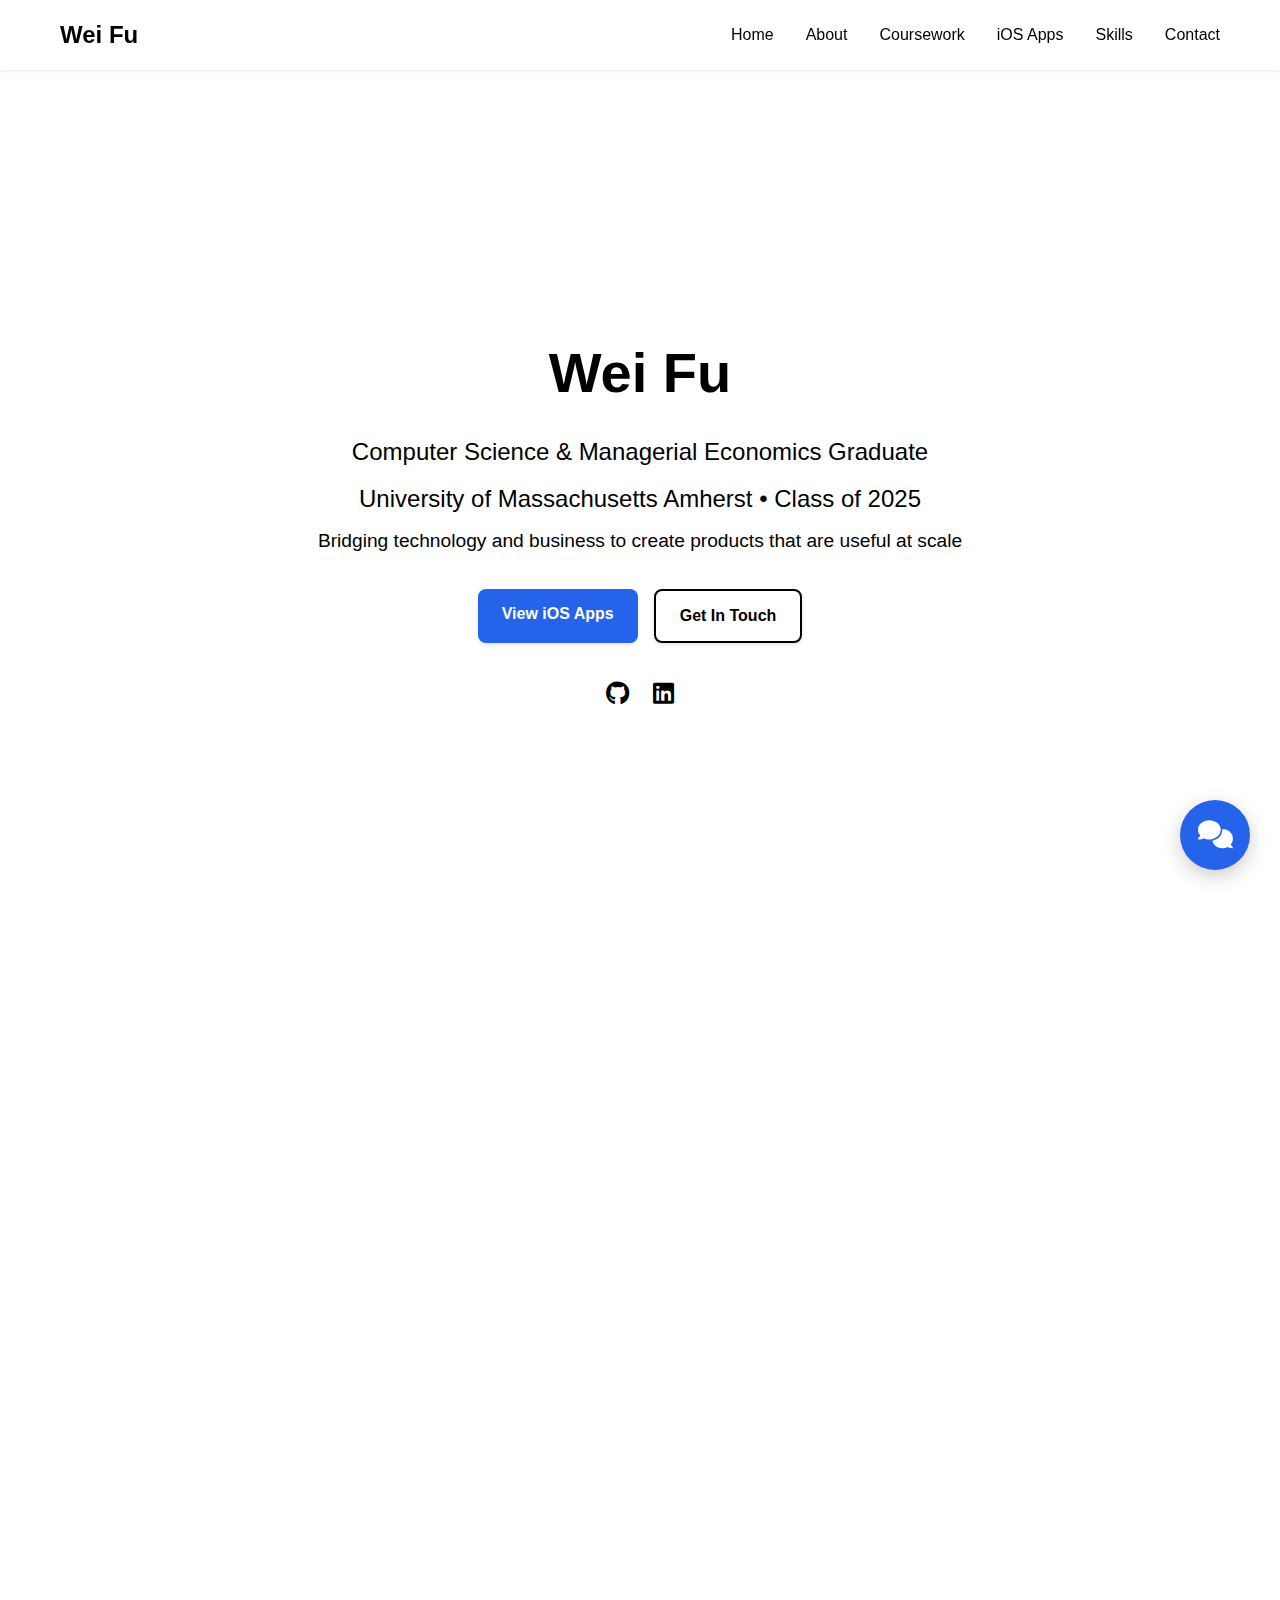
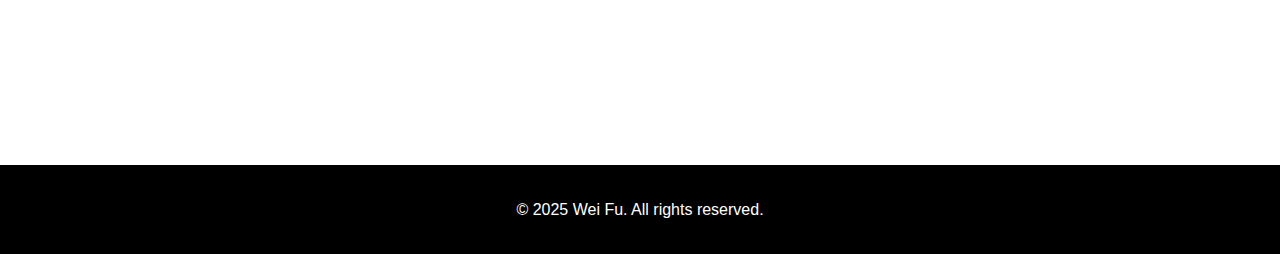
<file: index.html>
<!DOCTYPE html>
<html lang="en">
<head>
    <meta charset="UTF-8">
    <meta name="viewport" content="width=device-width, initial-scale=1.0">
    <meta name="theme-color" content="#ffffff">
    <meta name="description" content="Wei Fu — CS & Managerial Economics graduate. 19 iOS apps, ML/AI, and product-minded engineering.">
    <link rel="preconnect" href="https://api.github.com" crossorigin>
    <link rel="preconnect" href="https://cdnjs.cloudflare.com" crossorigin>
    <meta property="og:title" content="Wei Fu — Portfolio">
    <meta property="og:description" content="CS & Managerial Economics • 19 iOS apps • ML/AI">
    <meta property="og:type" content="website">
    <meta property="og:url" content="https://weiproduct.github.io/ME/">
    <meta property="og:image" content="assets/icons/ai-voice-notes.png">
    <meta name="twitter:card" content="summary_large_image">
    <meta name="twitter:title" content="Wei Fu — Portfolio">
    <meta name="twitter:description" content="CS & Managerial Economics • 19 iOS apps • ML/AI">

    <title>Wei Fu - Computer Science & Managerial Economics</title>
    <link rel="preload" href="css/style.css" as="style">
    <link rel="stylesheet" href="css/style.css">
    <link rel="stylesheet" href="https://cdnjs.cloudflare.com/ajax/libs/font-awesome/6.0.0/css/all.min.css">
    <!-- Critical inline CSS for immediate hero visibility -->
    <style>
        /* Critical CSS to ensure pure white background */
        html {
            background-color: #ffffff !important;
            background: #ffffff !important;
        }
        
        body {
            background-color: #ffffff !important;
            background: #ffffff !important;
            margin: 0;
            padding: 0;
        }
        
        .hero {
            min-height: 100vh;
            display: flex;
            align-items: center;
            background-color: #ffffff !important;
            background: #ffffff !important;
            color: #000000 !important;
            position: relative;
            isolation: isolate;
        }
        
        /* Remove any potential gray overlays */
        .hero::before,
        .hero::after {
            display: none !important;
        }
        
        .hero-content {
            position: relative;
            z-index: 1;
            text-align: center;
        }
        
        /* Ensure text is always visible */
        .hero-title,
        .hero-subtitle,
        .hero-description {
            color: #000000 !important;
            text-shadow: none !important;
        }
        
        .hero-buttons .btn {
            box-shadow: 0 2px 4px rgba(0, 0, 0, 0.1);
        }
        
        /* Ensure btn-secondary is visible */
        .hero-buttons .btn-secondary {
            background: #ffffff !important;
            color: #000000 !important;
            border: 2px solid #000000 !important;
            opacity: 1 !important;
            visibility: visible !important;
        }
        
        .social-links a {
            color: #000000 !important;
        }
        
        /* Ensure all sections have white background */
        section {
            background-color: #ffffff !important;
            background: #ffffff !important;
        }
    </style>
    <noscript>
        <style>
            .hero-title,
            .hero-subtitle,
            .hero-description,
            .hero-buttons,
            .social-links {
                opacity: 1 !important;
                transform: none !important;
            }
        </style>
    </noscript>
    <link rel="canonical" href="https://weiproduct.github.io/ME/">
    <link rel="manifest" href="manifest.json">
    <link rel="apple-touch-icon" href="assets/icons/ai-voice-notes@2x.png" sizes="180x180">
    <link rel="icon" href="assets/icons/ai-voice-notes.png" sizes="80x80" type="image/png">

    <script type="application/ld+json">
    {
      "@context": "https://schema.org",
      "@type": "Person",
      "name": "Wei Fu",
      "url": "https://weiproduct.github.io/ME/",
      "sameAs": [
        "https://github.com/WeiProduct",
        "https://www.linkedin.com/in/wei-fu-004724256/"
      ],
      "alumniOf": {
        "@type": "CollegeOrUniversity",
        "name": "University of Massachusetts Amherst"
      },
      "knowsAbout": ["iOS Development", "Machine Learning", "Web Development", "Finance"],
      "jobTitle": "Software Engineer"
    }
    </script>
</head>
<body>
    <a class="skip-link" href="#home">Skip to content</a>
    <nav class="navbar">
        <div class="container">
            <div class="nav-brand">
                <a href="#home">Wei Fu</a>
            </div>
            <button class="nav-toggle" id="navToggle" aria-label="Toggle navigation" aria-expanded="false" aria-controls="navMenu">
                <span></span>
                <span></span>
                <span></span>
            </button>
            <ul class="nav-menu" id="navMenu">
                <li><a href="#home" class="nav-link">Home</a></li>
                <li><a href="#about" class="nav-link">About</a></li>
                <li><a href="#coursework" class="nav-link">Coursework</a></li>
                <li><a href="#apps" class="nav-link">iOS Apps</a></li>
                <!-- <li><a href="#projects" class="nav-link">Projects</a></li> -->
                <li><a href="#skills" class="nav-link">Skills</a></li>
                <li><a href="#contact" class="nav-link">Contact</a></li>
            </ul>
        </div>
    </nav>

    <section id="home" class="hero">
        <div class="container">
            <div class="hero-content">
                <h1 class="hero-title">Wei Fu</h1>
                <p class="hero-subtitle">Computer Science & Managerial Economics Graduate</p>
                <p class="hero-subtitle">University of Massachusetts Amherst • Class of 2025</p>
                <p class="hero-description">
                    Bridging technology and business to create products that are useful at scale
                </p>
                <div class="hero-buttons">
                    <a href="#apps" class="btn btn-primary">View iOS Apps</a>
                    <a href="#contact" class="btn btn-secondary">Get In Touch</a>
                </div>
                <div class="social-links">
                    <a href="https://github.com/WeiProduct" target="_blank" rel="noopener noreferrer">
                        <i class="fab fa-github"></i>
                    </a>
                    <a href="https://www.linkedin.com/in/wei-fu-004724256/" target="_blank" rel="noopener noreferrer">
                        <i class="fab fa-linkedin"></i>
                    </a>
                </div>
            </div>
        </div>
    </section>

    <section id="about" class="about">
        <div class="container">
            <h2 class="section-title">About Me</h2>
            <div class="about-content">
                <div class="about-text">
                    <p>
                        My name, Wei Fu, combines the Chinese characters for 'to strive' (Wei) and 'blessing' (Fu), 
                        representing the beautiful meaning of creating happiness and good fortune for oneself and others.
                    </p>
                    <p>
                        I'm a recent graduate from UMass Amherst with dual Bachelor of Science degrees in Computer Science 
                        and Managerial Economics, earning <strong>Dean's List honors for 5 semesters</strong> and receiving a <strong>4-year Merit-Based Scholarship</strong>. 
                        This unique combination of technical expertise and strategic business acumen allows me to develop innovative 
                        technological solutions while understanding their business impact.
                    </p>
                    <p>
                        My academic journey demonstrates resilience and determination—I successfully mastered challenging courses 
                        like Operating Systems and Machine Learning, earning top grades upon completion. As a multiple-time 
                        <strong>Dean's List honoree</strong>, I've proven my ability to excel in both technical and business domains.
                    </p>
                    <p>
                        My passion lies in creating user-centric applications that solve real-world problems. 
                        With experience developing multiple iOS applications and various software projects, 
                        I bring both technical proficiency and business insight to every project.
                    </p>
                </div>
                <div class="education">
                    <h3>Education</h3>
                    <div class="education-item">
                        <h4>Bachelor of Science in Computer Science</h4>
                        <p>University of Massachusetts Amherst • Dean's List Honor (5 Semesters) • 4-Year Merit-Based Scholarship</p>
                        <p>Focus on software development, algorithms, machine learning, and mobile application development</p>
                    </div>
                    <div class="education-item">
                        <h4>Bachelor of Science in Managerial Economics</h4>
                        <p>University of Massachusetts Amherst • Dean's List Multiple Terms • 4-Year Merit-Based Scholarship</p>
                        <p>Emphasis on business strategy, financial analysis, and economic decision-making</p>
                    </div>
                </div>
            </div>
        </div>
    </section>

    <section id="coursework" class="coursework">
        <div class="container">
            <h2 class="section-title">Relevant Coursework</h2>
            <div class="coursework-intro">
                <p>My comprehensive education spans multiple disciplines, preparing me for diverse career paths in technology and business.</p>
            </div>
            <div class="coursework-grid">
                <div class="coursework-category">
                    <h3><i class="fas fa-robot"></i> Machine Learning & AI</h3>
                    <ul class="course-list">
                        <li><strong>Machine Learning</strong> - Advanced ML algorithms and applications</li>
                        <li><strong>Artificial Intelligence</strong> - AI fundamentals and problem-solving</li>
                        <li><strong>Reasoning Under Uncertainty</strong> - Probabilistic reasoning and decision-making</li>
                        <li><strong>Data Structures</strong> - Efficient data organization and algorithms</li>
                    </ul>
                </div>
                <div class="coursework-category">
                    <h3><i class="fas fa-code"></i> Software Development</h3>
                    <ul class="course-list">
                        <li><strong>Operating Systems</strong> - System-level programming and OS design</li>
                        <li><strong>Software Engineering</strong> - Large-scale software development practices</li>
                        <li><strong>Computer Networks</strong> - Network protocols and architecture</li>
                        <li><strong>Software Entrepreneurship</strong> - Building software startups</li>
                        <li><strong>Programming Methodology</strong> - Advanced programming techniques</li>
                    </ul>
                </div>
                <div class="coursework-category">
                    <h3><i class="fas fa-chart-line"></i> FinTech & Business</h3>
                    <ul class="course-list">
                        <li><strong>Money and Banking</strong> - Financial systems and monetary policy</li>
                        <li><strong>Fundamentals of Finance</strong> - Corporate finance and investments</li>
                        <li><strong>Financial Accounting</strong> - Financial reporting and analysis</li>
                        <li><strong>Managerial Economics</strong> - Economic decision-making in business</li>
                        <li><strong>Decision Analysis</strong> - Data-driven business decisions</li>
                    </ul>
                </div>
                <div class="coursework-category">
                    <h3><i class="fas fa-database"></i> Data & Analytics</h3>
                    <ul class="course-list">
                        <li><strong>Data Management</strong> - Database design and management</li>
                        <li><strong>Statistics I</strong> - Statistical methods and analysis</li>
                        <li><strong>Intro to Statistics</strong> - Statistical foundations</li>
                        <li><strong>Business & Econ Statistics</strong> - Applied statistical analysis</li>
                        <li><strong>Multivariate Calculus</strong> - Advanced mathematical foundations</li>
                    </ul>
                </div>
            </div>
        </div>
    </section>

    <section id="apps" class="apps">
        <div class="container">
            <h2 class="section-title">iOS Applications</h2>
            <div class="apps-grid">
                <div class="app-card">
                    <img src="assets/icons/piggyfinance.png" alt="Piggy Accounting" class="app-icon" loading="lazy" decoding="async" width="80" height="80">
                    <h3>Piggy Accounting</h3>
                    <div class="app-links">
                        <a href="https://apps.apple.com/us/app/%E8%AE%B0%E8%B4%A62/id6748370595" target="_blank" class="btn-app-store">
                            <i class="fab fa-app-store"></i> App Store
                        </a>
                        <a href="https://weiproduct.github.io/piggy-finance/" target="_blank" class="btn-website">
                            <i class="fas fa-globe"></i> Website
                        </a>
                    </div>
                </div>
                <div class="app-card">
                    <img src="assets/icons/ai-calendar.png" alt="AI Calendar" class="app-icon" loading="lazy" decoding="async" width="80" height="80">
                    <h3>AI Calendar</h3>
                    <div class="app-links">
                        <a href="https://apps.apple.com/us/app/ai%E6%97%A5%E5%8E%86/id6748324487" target="_blank" class="btn-app-store">
                            <i class="fab fa-app-store"></i> App Store
                        </a>
                        <a href="https://weiproduct.github.io/AICalendar/" target="_blank" class="btn-website">
                            <i class="fas fa-globe"></i> Website
                        </a>
                    </div>
                </div>
                <div class="app-card">
                    <img src="assets/icons/weirabits.png" alt="Habits" class="app-icon" loading="lazy" decoding="async" width="80" height="80">
                    <h3>Habits</h3>
                    <div class="app-links">
                        <a href="https://apps.apple.com/us/app/weirabits/id6748370992" target="_blank" class="btn-app-store">
                            <i class="fab fa-app-store"></i> App Store
                        </a>
                        <a href="https://weiproduct.github.io/WeiRabits/docs/index.html" target="_blank" class="btn-website">
                            <i class="fas fa-globe"></i> Website
                        </a>
                    </div>
                </div>
                <div class="app-card">
                    <img src="assets/icons/weatherspro.png" alt="AI Weather" class="app-icon" loading="lazy" decoding="async" width="80" height="80">
                    <h3>AI Weather</h3>
                    <div class="app-links">
                        <a href="https://apps.apple.com/us/app/weatherspro/id6748373741" target="_blank" class="btn-app-store">
                            <i class="fab fa-app-store"></i> App Store
                        </a>
                        <a href="https://weiproduct.github.io/Weather/" target="_blank" class="btn-website">
                            <i class="fas fa-globe"></i> Website
                        </a>
                    </div>
                </div>
                <div class="app-card">
                    <img src="assets/icons/ai-tomato-clock.png" alt="AI Pomodoro Timer" class="app-icon" loading="lazy" decoding="async" width="80" height="80">
                    <h3>AI Pomodoro Timer</h3>
                    <div class="app-links">
                        <a href="https://apps.apple.com/us/app/ai%E7%95%AA%E8%8C%84%E9%97%B9%E9%92%9F/id6748548518" target="_blank" class="btn-app-store">
                            <i class="fab fa-app-store"></i> App Store
                        </a>
                        <a href="https://weiproduct.github.io/AITomatoClock/" target="_blank" class="btn-website">
                            <i class="fas fa-globe"></i> Website
                        </a>
                    </div>
                </div>
                <div class="app-card">
                    <img src="assets/icons/ai-vocabulary.png" alt="AI Vocabulary" class="app-icon" loading="lazy" decoding="async" width="80" height="80">
                    <h3>AI Vocabulary</h3>
                    <div class="app-links">
                        <a href="https://apps.apple.com/us/app/ai%E8%83%8C%E5%8D%95%E8%AF%8D/id6748568205" target="_blank" class="btn-app-store">
                            <i class="fab fa-app-store"></i> App Store
                        </a>
                        <a href="https://weiproduct.github.io/aiwordslearning/" target="_blank" class="btn-website">
                            <i class="fas fa-globe"></i> Website
                        </a>
                    </div>
                </div>
                <div class="app-card">
                    <img src="assets/icons/ai-calories.png" alt="Food Calories" class="app-icon" loading="lazy" decoding="async" width="80" height="80">
                    <h3>Food Calories</h3>
                    <div class="app-links">
                        <a href="https://apps.apple.com/us/app/ai%E5%8D%A1%E8%B7%AF%E9%87%8C/id6748717022" target="_blank" class="btn-app-store">
                            <i class="fab fa-app-store"></i> App Store
                        </a>
                        <a href="https://weiproduct.github.io/AICaloriesSupport-/" target="_blank" class="btn-website">
                            <i class="fas fa-globe"></i> Website
                        </a>
                    </div>
                </div>
                <div class="app-card">
                    <img src="assets/icons/ai-helper.png" alt="Dating Chat" class="app-icon" loading="lazy" decoding="async" width="80" height="80">
                    <h3>Dating Chat</h3>
                    <div class="app-links">
                        <a href="https://apps.apple.com/us/app/ai%E7%BA%A6%E4%BC%9A%E5%8A%A9%E6%89%8B/id6748549192" target="_blank" class="btn-app-store">
                            <i class="fab fa-app-store"></i> App Store
                        </a>
                        <a href="https://weiproduct.github.io/aidatingchat2/" target="_blank" class="btn-website">
                            <i class="fas fa-globe"></i> Website
                        </a>
                    </div>
                </div>
                <div class="app-card">
                    <img src="assets/icons/ai-platform.png" alt="Grok iOS: AI Platform" class="app-icon" loading="lazy" decoding="async" width="80" height="80">
                    <h3>Grok iOS: AI Platform</h3>
                    <div class="app-links">
                        <a href="https://apps.apple.com/us/app/ai%E5%B9%B3%E5%8F%B0/id6748650326" target="_blank" class="btn-app-store">
                            <i class="fab fa-app-store"></i> App Store
                        </a>
                        <a href="https://weiproduct.github.io/ai-platform-support/" target="_blank" class="btn-website">
                            <i class="fas fa-globe"></i> Website
                        </a>
                    </div>
                </div>
                <div class="app-card">
                    <img src="assets/icons/smart-light-master.png" alt="AI Smart Light" class="app-icon" loading="lazy" decoding="async" width="80" height="80">
                    <h3>AI Smart Light</h3>
                    <div class="app-links">
                        <a href="https://apps.apple.com/us/app/%E6%99%BA%E8%83%BD%E8%A1%A5%E5%85%89%E5%B8%88/id6749024443" target="_blank" class="btn-app-store">
                            <i class="fab fa-app-store"></i> App Store
                        </a>
                        <a href="https://weiproduct.github.io/AISmartlight/" target="_blank" class="btn-website">
                            <i class="fas fa-globe"></i> Website
                        </a>
                    </div>
                </div>
                <div class="app-card">
                    <img src="assets/icons/ai-meditation.png" alt="Meditation" class="app-icon" loading="lazy" decoding="async" width="80" height="80">
                    <h3>Meditation</h3>
                    <div class="app-links">
                        <a href="https://apps.apple.com/us/app/ai%E5%86%A5%E6%83%B3/id6749164175" target="_blank" class="btn-app-store">
                            <i class="fab fa-app-store"></i> App Store
                        </a>
                        <a href="https://weiproduct.github.io/AIMeditation/" target="_blank" class="btn-website">
                            <i class="fas fa-globe"></i> Website
                        </a>
                    </div>
                </div>
                <div class="app-card">
                    <img src="assets/icons/dailymatters.png" alt="Dailymatters" class="app-icon" loading="lazy" decoding="async" width="80" height="80">
                    <h3>Dailymatters</h3>
                    <div class="app-links">
                        <a href="https://apps.apple.com/us/app/dailymatters/id6749191628" target="_blank" class="btn-app-store">
                            <i class="fab fa-app-store"></i> App Store
                        </a>
                        <a href="https://weiproduct.github.io/dailymatters/" target="_blank" class="btn-website">
                            <i class="fas fa-globe"></i> Website
                        </a>
                    </div>
                </div>
                <div class="app-card">
                    <img src="assets/icons/aidailymatters.png" alt="AI Daily Matters" class="app-icon" loading="lazy" decoding="async" width="80" height="80">
                    <h3>AI Daily Matters</h3>
                    <div class="app-links">
                        <a href="https://apps.apple.com/us/app/aidailymatters/id6749191633" target="_blank" class="btn-app-store">
                            <i class="fab fa-app-store"></i> App Store
                        </a>
                        <a href="https://weiproduct.github.io/AIDailyMatters/" target="_blank" class="btn-website">
                            <i class="fas fa-globe"></i> Website
                        </a>
                    </div>
                </div>
                <div class="app-card">
                    <img src="assets/icons/aimbti.png" alt="AIMBTI" class="app-icon" loading="lazy" decoding="async" width="80" height="80">
                    <h3>AIMBTI</h3>
                    <div class="app-links">
                        <a href="https://apps.apple.com/us/app/aimbti/id6749165632" target="_blank" class="btn-app-store">
                            <i class="fab fa-app-store"></i> App Store
                        </a>
                        <a href="https://weiproduct.github.io/MBTI/" target="_blank" class="btn-website">
                            <i class="fas fa-globe"></i> Website
                        </a>
                    </div>
                </div>
                <div class="app-card">
                    <img src="assets/icons/aidrinkwater.png" alt="AI Drink Water" class="app-icon" loading="lazy" decoding="async" width="80" height="80">
                    <h3>AI Drink Water</h3>
                    <div class="app-links">
                        <a href="https://apps.apple.com/us/app/aidrinkwater/id6749274211" target="_blank" class="btn-app-store">
                            <i class="fab fa-app-store"></i> App Store
                        </a>
                        <a href="https://weiproduct.github.io/Drinking/" target="_blank" class="btn-website">
                            <i class="fas fa-globe"></i> Website
                        </a>
                    </div>
                </div>
                <div class="app-card">
                    <img src="assets/icons/ainote.png" alt="AI Note" class="app-icon" loading="lazy" decoding="async" width="80" height="80">
                    <h3>AI Note</h3>
                    <div class="app-links">
                        <a href="https://apps.apple.com/us/app/ai%E8%AE%B0%E4%BA%8B%E6%9C%AC/id6749283592" target="_blank" class="btn-app-store">
                            <i class="fab fa-app-store"></i> App Store
                        </a>
                        <a href="https://weiproduct.github.io/notes/" target="_blank" class="btn-website">
                            <i class="fas fa-globe"></i> Website
                        </a>
                    </div>
                </div>
                <div class="app-card">
                    <img src="assets/icons/ai-voice-notes.png" alt="AI Voice Notes" class="app-icon" loading="lazy" decoding="async" width="80" height="80">
                    <h3>AI Voice Notes</h3>
                    <div class="app-links">
                        <a href="https://apps.apple.com/us/app/ai%E5%BD%95%E9%9F%B3%E7%AC%94%E8%AE%B0/id6748947046" target="_blank" class="btn-app-store">
                            <i class="fab fa-app-store"></i> App Store
                        </a>
                        <a href="https://weiproduct.github.io/recording/" target="_blank" class="btn-website">
                            <i class="fas fa-globe"></i> Website
                        </a>
                    </div>
                </div>
            </div>
        </div>
    </section>

    <!-- GitHub Projects section - Hidden until more impressive projects are ready -->
    <!-- <section id="projects" class="projects">
        <div class="container">
            <h2 class="section-title">GitHub Projects</h2>
            <div id="github-projects" class="projects-grid">
                Projects will be loaded dynamically
            </div>
        </div>
    </section> -->

    <section id="skills" class="skills">
        <div class="container">
            <h2 class="section-title">Skills & Expertise</h2>
            <div class="skills-grid">
                <div class="skill-category">
                    <h3><i class="fas fa-code"></i> Technical Skills</h3>
                    <ul class="skill-list">
                        <li>Swift & iOS Development (13 Apple Store Published Apps)</li>
                        <li>Machine Learning & AI</li>
                        <li>JavaScript & Web Development</li>
                        <li>Python & Data Analysis</li>
                        <li>Operating Systems & Networks</li>
                        <li>Database Management & API Integration</li>
                    </ul>
                </div>
                <div class="skill-category">
                    <h3><i class="fas fa-chart-line"></i> Business Skills</h3>
                    <ul class="skill-list">
                        <li>Financial Analysis & Finance</li>
                        <li>Investment Strategy (200%+ Returns)</li>
                        <li>Managerial Economics</li>
                        <li>Data-Driven Decision Making</li>
                        <li>Business Strategy & Entrepreneurship</li>
                        <li>Money & Banking</li>
                    </ul>
                </div>
                <div class="skill-category">
                    <h3><i class="fas fa-users"></i> Soft Skills</h3>
                    <ul class="skill-list">
                        <li>Cross-functional Collaboration</li>
                        <li>Problem Solving</li>
                        <li>Communication</li>
                        <li>Critical Thinking</li>
                        <li>Innovation & Creativity</li>
                        <li>Adaptability</li>
                    </ul>
                </div>
            </div>
        </div>
    </section>

    <section id="contact" class="contact">
        <div class="container">
            <h2 class="section-title">Get In Touch</h2>
            <div class="contact-content">
                <p class="contact-intro">
                    The world is experiencing the Fourth Industrial Revolution—the AI revolution. With the advent of advanced AI and humanoid robots, our economic output can become tremendous, even unlimited, enabling everyone to access any goods or services they desire.
                </p>
                <p class="contact-intro">
                    I'm building to accelerate this future and make the world a better place—let's connect.
                </p>
                <div class="contact-methods">
                    <a href="tel:+14134727021" class="contact-method">
                        <i class="fas fa-phone"></i>
                        <span>(413) 472-7021</span>
                    </a>
                    <a href="mailto:1597498880weiproduct@gmail.com" class="contact-method">
                        <i class="fas fa-envelope"></i>
                        <span>1597498880weiproduct@gmail.com</span>
                    </a>
                    <a href="https://github.com/WeiProduct" target="_blank" class="contact-method">
                        <i class="fab fa-github"></i>
                        <span>GitHub</span>
                    </a>
                    <a href="https://www.linkedin.com/in/wei-fu-004724256/" target="_blank" class="contact-method">
                        <i class="fab fa-linkedin"></i>
                        <span>LinkedIn</span>
                    </a>
                </div>
            </div>
        </div>
    </section>

    <footer class="footer">
        <div class="container">
            <p>&copy; 2025 Wei Fu. All rights reserved.</p>
        </div>
    </footer>

    <!-- Chat Widget -->
    <div id="chatWidget" class="chat-widget">
        <div class="chat-header">
            <div class="chat-header-left">
                <div>
                    <h4>Wei Fu - AI Digital Persona</h4>
                    <div class="chat-header-subtitle">INTJ | CS & Economics | UMass Amherst | Dean's List Honor</div>
                </div>
            </div>
            <div class="chat-header-controls">
                <button class="voice-toggle" id="voiceToggle" title="Toggle voice">
                    <i class="fas fa-volume-up"></i> Voice
                </button>
                <button class="fullscreen-toggle" id="fullscreenToggle" title="Toggle fullscreen">
                    <i class="fas fa-expand"></i>
                </button>
                <button class="chat-minimize" id="chatMinimize">
                    <i class="fas fa-minus"></i>
                </button>
            </div>
        </div>
        <div class="chat-messages" id="chatMessages"></div>
        <form class="chat-input-form" id="chatForm">
            <input type="text" class="chat-input" id="chatInput" placeholder="Ask about my projects, investments, or technical expertise..." required>
            <button type="submit" class="chat-send">
                <i class="fas fa-paper-plane"></i>
            </button>
        </form>
    </div>
    
    <!-- Chat Toggle Button -->
    <button class="chat-toggle" id="chatToggle" aria-label="Open chat">
        <i class="fas fa-comments"></i>
    </button>

    <script src="js/main.js" defer></script>
    <script src="js/chat.js" defer></script>
</body>
</html>
</file>
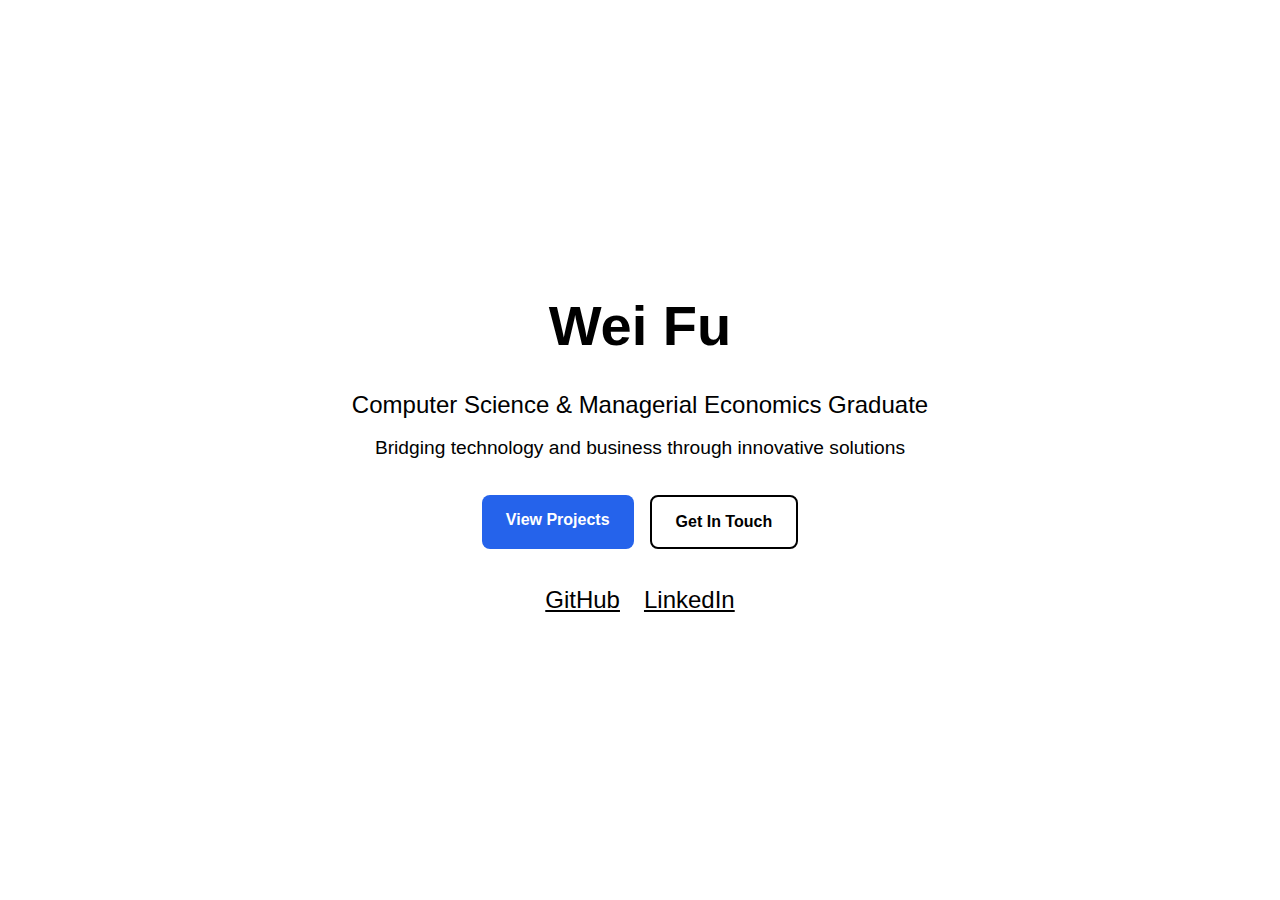
<file: test-hero.html>
<!DOCTYPE html>
<html lang="en">
<head>
    <meta charset="UTF-8">
    <meta name="viewport" content="width=device-width, initial-scale=1.0">
    <title>Hero Section Test</title>
    <link rel="stylesheet" href="css/style.css">
    <style>
        /* Override for testing */
        .navbar { display: none; }
        body { margin: 0; }
    </style>
</head>
<body>
    <section id="home" class="hero">
        <div class="container">
            <div class="hero-content">
                <h1 class="hero-title">Wei Fu</h1>
                <p class="hero-subtitle">Computer Science & Managerial Economics Graduate</p>
                <p class="hero-description">
                    Bridging technology and business through innovative solutions
                </p>
                <div class="hero-buttons">
                    <a href="#projects" class="btn btn-primary">View Projects</a>
                    <a href="#contact" class="btn btn-secondary">Get In Touch</a>
                </div>
                <div class="social-links">
                    <a href="#">GitHub</a>
                    <a href="#">LinkedIn</a>
                </div>
            </div>
        </div>
    </section>
</body>
</html>
</file>
<file: css/style.css>
:root {
    --primary-color: #2563eb;
    --secondary-color: #64748b;
    --text-color: #000000;
    --bg-color: #ffffff;
    --section-bg: #ffffff;
    --border-color: #ffffff;
    --shadow: 0 1px 3px 0 rgba(0, 0, 0, 0.1);
    --shadow-lg: 0 10px 25px -5px rgba(0, 0, 0, 0.1);
}

* {
    margin: 0;
    padding: 0;
    box-sizing: border-box;
}

html {
    background-color: #ffffff !important;
    background: #ffffff !important;
}

body {
    font-family: -apple-system, BlinkMacSystemFont, 'Segoe UI', Roboto, Oxygen, Ubuntu, Cantarell, sans-serif;
    line-height: 1.6;
    color: var(--text-color);
    background-color: #ffffff !important;
    background: #ffffff !important;
    min-height: 100vh;
}

/* Accessibility: Skip link */
.skip-link {
    position: absolute;
    left: -9999px;
    top: auto;
    width: 1px;
    height: 1px;
    overflow: hidden;
}

.skip-link:focus {
    position: fixed;
    left: 16px;
    top: 16px;
    width: auto;
    height: auto;
    padding: 8px 12px;
    background: var(--primary-color);
    color: #fff;
    border-radius: 6px;
    z-index: 2000;
}

.container {
    max-width: 1200px;
    margin: 0 auto;
    padding: 0 20px;
}

/* Navigation */
.navbar {
    background-color: #ffffff !important;
    background: #ffffff !important;
    box-shadow: var(--shadow);
    position: sticky;
    top: 0;
    z-index: 1000;
}

.navbar .container {
    display: flex;
    justify-content: space-between;
    align-items: center;
    padding: 1rem 20px;
}

.nav-brand a {
    font-size: 1.5rem;
    font-weight: 700;
    color: var(--text-color);
    text-decoration: none;
}

.nav-menu {
    display: flex;
    list-style: none;
    gap: 2rem;
}

.nav-link {
    color: var(--text-color);
    text-decoration: none;
    font-weight: 500;
    transition: color 0.3s ease;
}

.nav-link:hover {
    color: var(--primary-color);
}

.nav-toggle {
    display: none;
    flex-direction: column;
    background: none;
    border: none;
    cursor: pointer;
}

.nav-toggle span {
    width: 25px;
    height: 3px;
    background: var(--text-color);
    margin: 3px 0;
    transition: 0.3s;
}

/* Hero Section */
.hero {
    min-height: 100vh;
    display: flex;
    align-items: center;
    background-color: #ffffff !important;
    background: #ffffff !important;
    color: #000000;
}


.hero-content {
    text-align: center;
    width: 100%;
    z-index: 1;
    position: relative;
}

/* Ensure hero content is always visible */
.hero-content * {
    visibility: visible !important;
}

.hero-title {
    font-size: 3.5rem;
    margin-bottom: 1rem;
    opacity: 1;
    animation: fadeInUp 0.8s ease;
    animation-fill-mode: backwards;
    color: #000000 !important;
    text-shadow: none;
}

.hero-subtitle {
    font-size: 1.5rem;
    margin-bottom: 0.5rem;
    opacity: 1;
    animation: fadeInUp 0.8s ease 0.2s;
    animation-fill-mode: backwards;
    color: #000000 !important;
    text-shadow: none;
}

.hero-subtitle:last-of-type {
    margin-bottom: 1rem;
    font-size: 1.2rem;
    color: #666666 !important;
}

.hero-description {
    font-size: 1.2rem;
    margin-bottom: 2rem;
    opacity: 1;
    animation: fadeInUp 0.8s ease 0.4s;
    animation-fill-mode: backwards;
    color: #000000 !important;
    text-shadow: none;
}

.hero-buttons {
    display: flex;
    gap: 1rem;
    justify-content: center;
    margin-bottom: 2rem;
    opacity: 1;
    animation: fadeInUp 0.8s ease 0.6s;
    animation-fill-mode: backwards;
}

.btn {
    padding: 12px 24px;
    border-radius: 8px;
    text-decoration: none;
    font-weight: 600;
    transition: all 0.3s ease;
    display: inline-block;
}

.btn-primary {
    background: var(--primary-color);
    color: #ffffff;
}

.btn-primary:hover {
    transform: translateY(-2px);
    box-shadow: var(--shadow-lg);
}

.btn-secondary {
    background: #ffffff !important;
    color: #000000 !important;
    border: 2px solid #000000 !important;
    opacity: 1 !important;
    visibility: visible !important;
    display: inline-block !important;
}

.btn-secondary:hover {
    background: #000000 !important;
    color: #ffffff !important;
    border: 2px solid #000000 !important;
}

.social-links {
    display: flex;
    gap: 1.5rem;
    justify-content: center;
    opacity: 1;
    animation: fadeInUp 0.8s ease 0.8s;
    animation-fill-mode: backwards;
}

.social-links a {
    color: #000000;
    font-size: 1.5rem;
    transition: transform 0.3s ease;
}

.social-links a:hover {
    transform: translateY(-3px);
    opacity: 0.9;
}

/* Sections */
.section-title {
    font-size: 2.5rem;
    text-align: center;
    margin-bottom: 3rem;
    color: var(--text-color);
}

section {
    padding: 80px 0;
    background-color: #ffffff !important;
    background: #ffffff !important;
}

section:nth-child(even) {
    background-color: #ffffff !important;
    background: #ffffff !important;
}

/* About Section */
.about {
    background-color: #ffffff !important;
    background: #ffffff !important;
}

.about-content {
    display: grid;
    grid-template-columns: 1fr 1fr;
    gap: 3rem;
    align-items: start;
}

.about-text p {
    margin-bottom: 1.5rem;
    font-size: 1.1rem;
    line-height: 1.8;
}

.education h3 {
    margin-bottom: 1.5rem;
    color: var(--primary-color);
}

.education-item {
    margin-bottom: 2rem;
    padding: 1.5rem;
    background: #ffffff;
    border-radius: 8px;
    box-shadow: var(--shadow);
    border: 1px solid #f0f0f0;
}

.education-item h4 {
    margin-bottom: 0.5rem;
    color: var(--text-color);
}

/* Coursework Section */
.coursework {
    background-color: #ffffff !important;
    background: #ffffff !important;
    padding: 5rem 0;
}

.coursework-intro {
    text-align: center;
    margin-bottom: 3rem;
}

.coursework-intro p {
    font-size: 1.2rem;
    color: var(--secondary-color);
    max-width: 800px;
    margin: 0 auto;
}

.coursework-grid {
    display: grid;
    grid-template-columns: repeat(auto-fit, minmax(300px, 1fr));
    gap: 2rem;
}

.coursework-category {
    background: #ffffff;
    border-radius: 8px;
    padding: 2rem;
    box-shadow: var(--shadow);
    border: 1px solid #f0f0f0;
    transition: transform 0.3s ease, box-shadow 0.3s ease;
}

.coursework-category:hover {
    transform: translateY(-5px);
    box-shadow: var(--shadow-lg);
}

.coursework-category h3 {
    color: var(--primary-color);
    margin-bottom: 1.5rem;
    display: flex;
    align-items: center;
    gap: 0.5rem;
}

.coursework-category h3 i {
    font-size: 1.2rem;
}

.course-list {
    list-style: none;
}

.course-list li {
    padding: 0.75rem 0;
    border-bottom: 1px solid #f0f0f0;
    font-size: 0.95rem;
    line-height: 1.6;
}

.course-list li:last-child {
    border-bottom: none;
}

.course-list strong {
    color: var(--text-color);
    font-weight: 600;
}

/* Projects Section */
.projects {
    background-color: #ffffff !important;
    background: #ffffff !important;
}

.projects-grid {
    display: grid;
    grid-template-columns: repeat(auto-fill, minmax(350px, 1fr));
    gap: 2rem;
}

.project-card {
    background: #ffffff;
    border-radius: 8px;
    padding: 2rem;
    box-shadow: var(--shadow);
    transition: transform 0.3s ease, box-shadow 0.3s ease;
    border: 1px solid #f0f0f0;
}

.project-card:hover {
    transform: translateY(-5px);
    box-shadow: var(--shadow-lg);
}

.project-card h3 {
    margin-bottom: 1rem;
    color: var(--text-color);
}

.project-card p {
    color: var(--secondary-color);
    margin-bottom: 1rem;
}

.project-links {
    display: flex;
    gap: 1rem;
}

.project-links a {
    color: var(--primary-color);
    text-decoration: none;
    font-weight: 500;
}

/* Apps Section */
.apps {
    background-color: #ffffff !important;
    background: #ffffff !important;
}

.apps-grid {
    display: grid;
    grid-template-columns: repeat(auto-fill, minmax(250px, 1fr));
    gap: 2rem;
}

.app-card {
    background: #ffffff;
    border-radius: 16px;
    padding: 1.5rem;
    text-align: center;
    box-shadow: var(--shadow);
    transition: transform 0.3s ease, box-shadow 0.3s ease;
    border: 1px solid #f0f0f0;
    overflow: hidden;
}

.app-card:hover {
    transform: translateY(-5px);
    box-shadow: var(--shadow-lg);
}

.app-icon {
    width: 80px;
    height: 80px;
    border-radius: 20px;
    margin-bottom: 1rem;
}

.app-card h3 {
    font-size: 1.1rem;
    margin-bottom: 0.5rem;
    color: var(--text-color);
    min-height: 3.3rem;
    display: flex;
    align-items: center;
    justify-content: center;
    line-height: 1.5;
    word-wrap: break-word;
    text-align: center;
}

.app-card p {
    font-size: 0.9rem;
    color: var(--secondary-color);
}

.app-links {
    display: flex;
    flex-direction: column;
    gap: 0.5rem;
    margin-top: 1rem;
}

.btn-app-store,
.btn-website {
    display: inline-flex;
    align-items: center;
    justify-content: center;
    gap: 0.5rem;
    padding: 0.5rem 1rem;
    border-radius: 8px;
    text-decoration: none;
    font-size: 0.9rem;
    transition: all 0.3s ease;
}

.btn-app-store {
    background-color: var(--primary-color);
    color: white;
}

.btn-app-store:hover {
    background-color: #1d4ed8;
    transform: translateY(-2px);
}

.btn-website {
    background-color: #f3f4f6;
    color: var(--text-color);
    border: 1px solid #e5e7eb;
}

.btn-website:hover {
    background-color: #e5e7eb;
    transform: translateY(-2px);
}

/* Skills Section */
.skills {
    background-color: #ffffff !important;
    background: #ffffff !important;
}

.skills-grid {
    display: grid;
    grid-template-columns: repeat(auto-fit, minmax(300px, 1fr));
    gap: 2rem;
}

.skill-category {
    background: #ffffff;
    padding: 2rem;
    border-radius: 8px;
    box-shadow: var(--shadow);
    border: 1px solid #f0f0f0;
}

.skill-category h3 {
    display: flex;
    align-items: center;
    gap: 0.5rem;
    margin-bottom: 1.5rem;
    color: var(--primary-color);
}

.skill-list {
    list-style: none;
}

.skill-list li {
    padding: 0.5rem 0;
    position: relative;
    padding-left: 1.5rem;
}

.skill-list li:before {
    content: "▸";
    position: absolute;
    left: 0;
    color: var(--primary-color);
}

/* Contact Section */
.contact {
    background-color: #ffffff !important;
    background: #ffffff !important;
}

.contact-content {
    max-width: 600px;
    margin: 0 auto;
    text-align: center;
}

.contact-intro {
    font-size: 1.2rem;
    margin-bottom: 2rem;
    color: #333333;
}

.contact-methods {
    display: flex;
    gap: 2rem;
    justify-content: center;
    flex-wrap: wrap;
}

.contact-method {
    display: inline-flex;
    flex-direction: row;
    align-items: center;
    gap: 0.5rem;
    color: var(--text-color);
    text-decoration: none;
    font-weight: 500;
    transition: color 0.3s ease;
    white-space: nowrap;
}

.contact-method i {
    font-size: 2rem;
    color: var(--primary-color);
}

.contact-method:hover {
    color: var(--primary-color);
}

/* Footer */
.footer {
    background: var(--text-color);
    color: white;
    padding: 2rem 0;
    text-align: center;
}

/* Animations */
@keyframes fadeInUp {
    from {
        opacity: 0;
        transform: translateY(30px);
    }
    to {
        opacity: 1;
        transform: translateY(0);
    }
}

/* Fallback for animation issues */
@media (prefers-reduced-motion: reduce) {
    .hero-title,
    .hero-subtitle,
    .hero-description,
    .hero-buttons,
    .social-links {
        animation: none !important;
        opacity: 1 !important;
        transform: none !important;
    }
}

/* Responsive Design */
@media (max-width: 768px) {
    .nav-menu {
        position: fixed;
        left: -100%;
        top: 70px;
        flex-direction: column;
        background-color: #ffffff;
        width: 100%;
        text-align: center;
        transition: 0.3s;
        box-shadow: var(--shadow);
        padding: 2rem 0;
    }

    .nav-menu.active {
        left: 0;
    }

    .nav-toggle {
        display: flex;
    }

    .hero-title {
        font-size: 2.5rem;
    }

    .hero-subtitle {
        font-size: 1.2rem;
    }

    .hero-buttons {
        flex-direction: column;
        align-items: center;
    }

    .about-content {
        grid-template-columns: 1fr;
    }

    .contact-methods {
        flex-direction: column;
        align-items: center;
    }
    
    .contact-method {
        justify-content: center;
        min-width: 250px;
    }

    .skills-grid {
        grid-template-columns: 1fr;
    }
}
</file>
